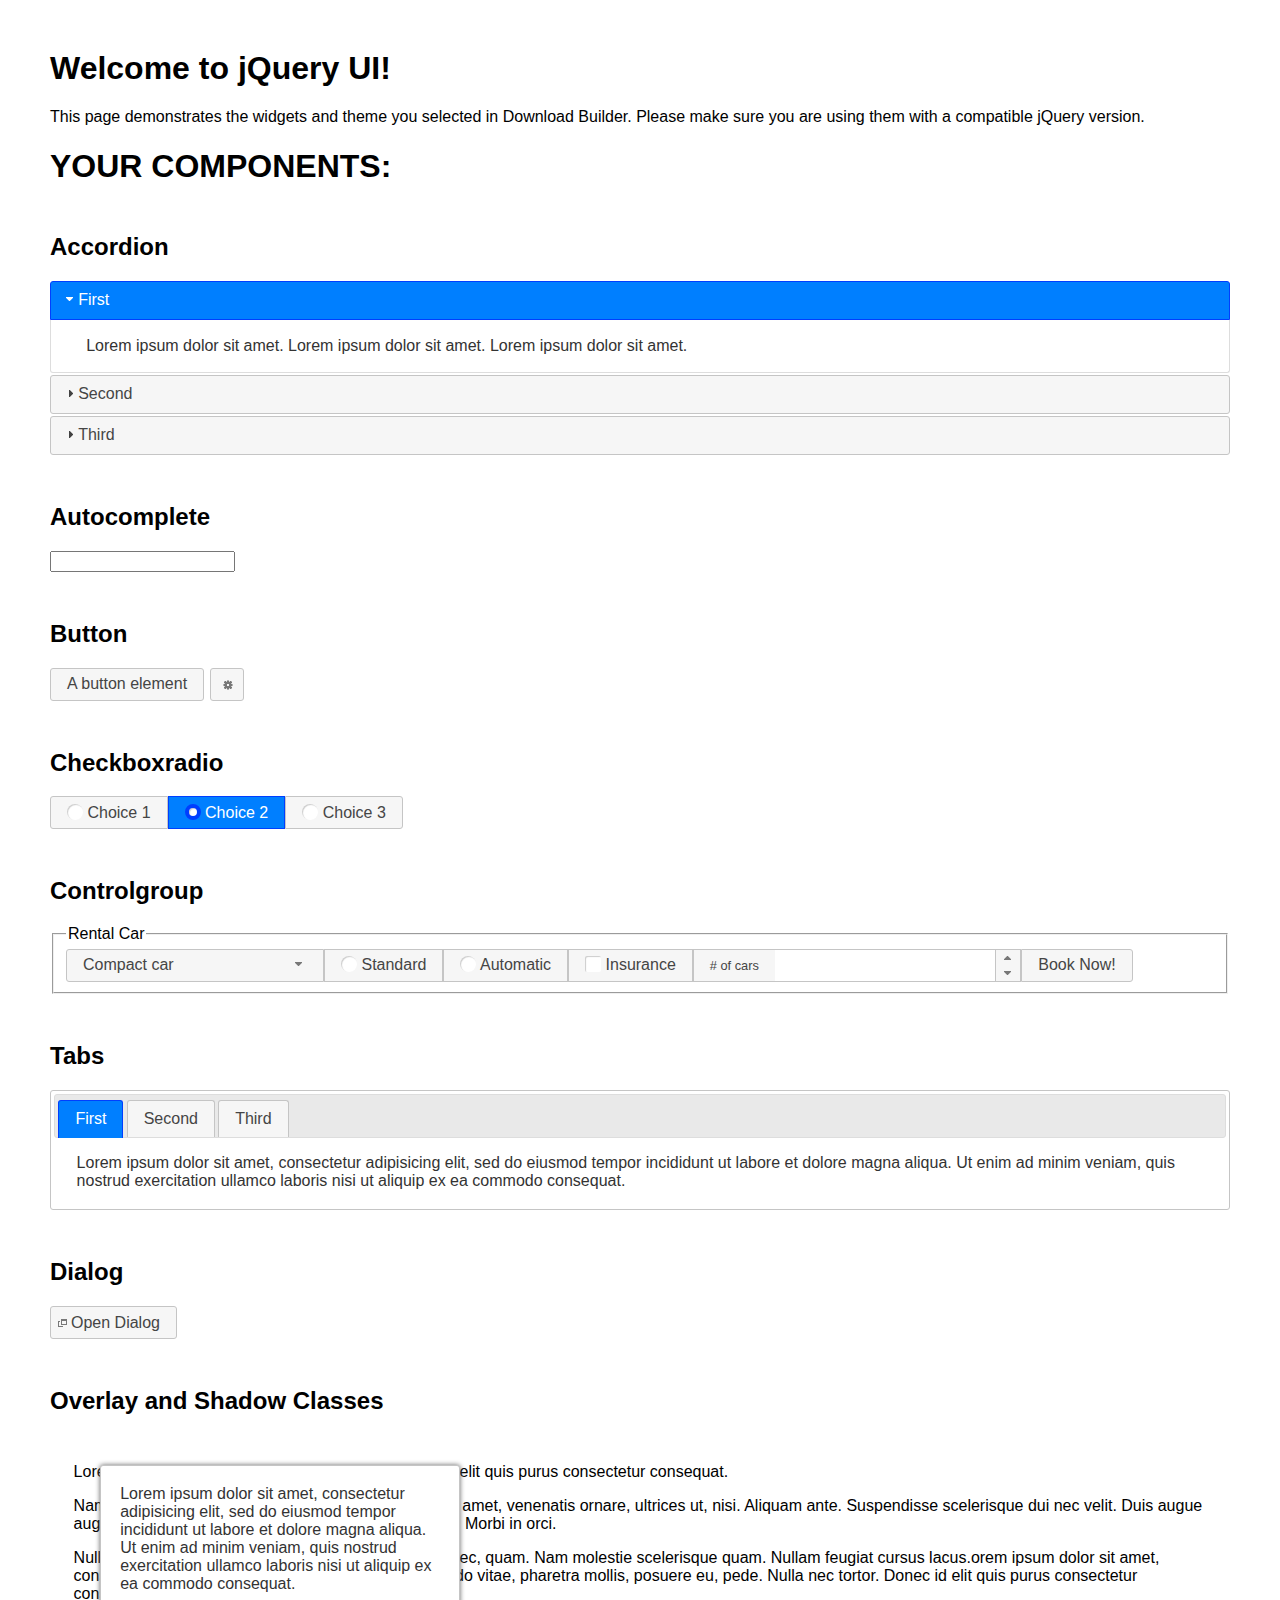
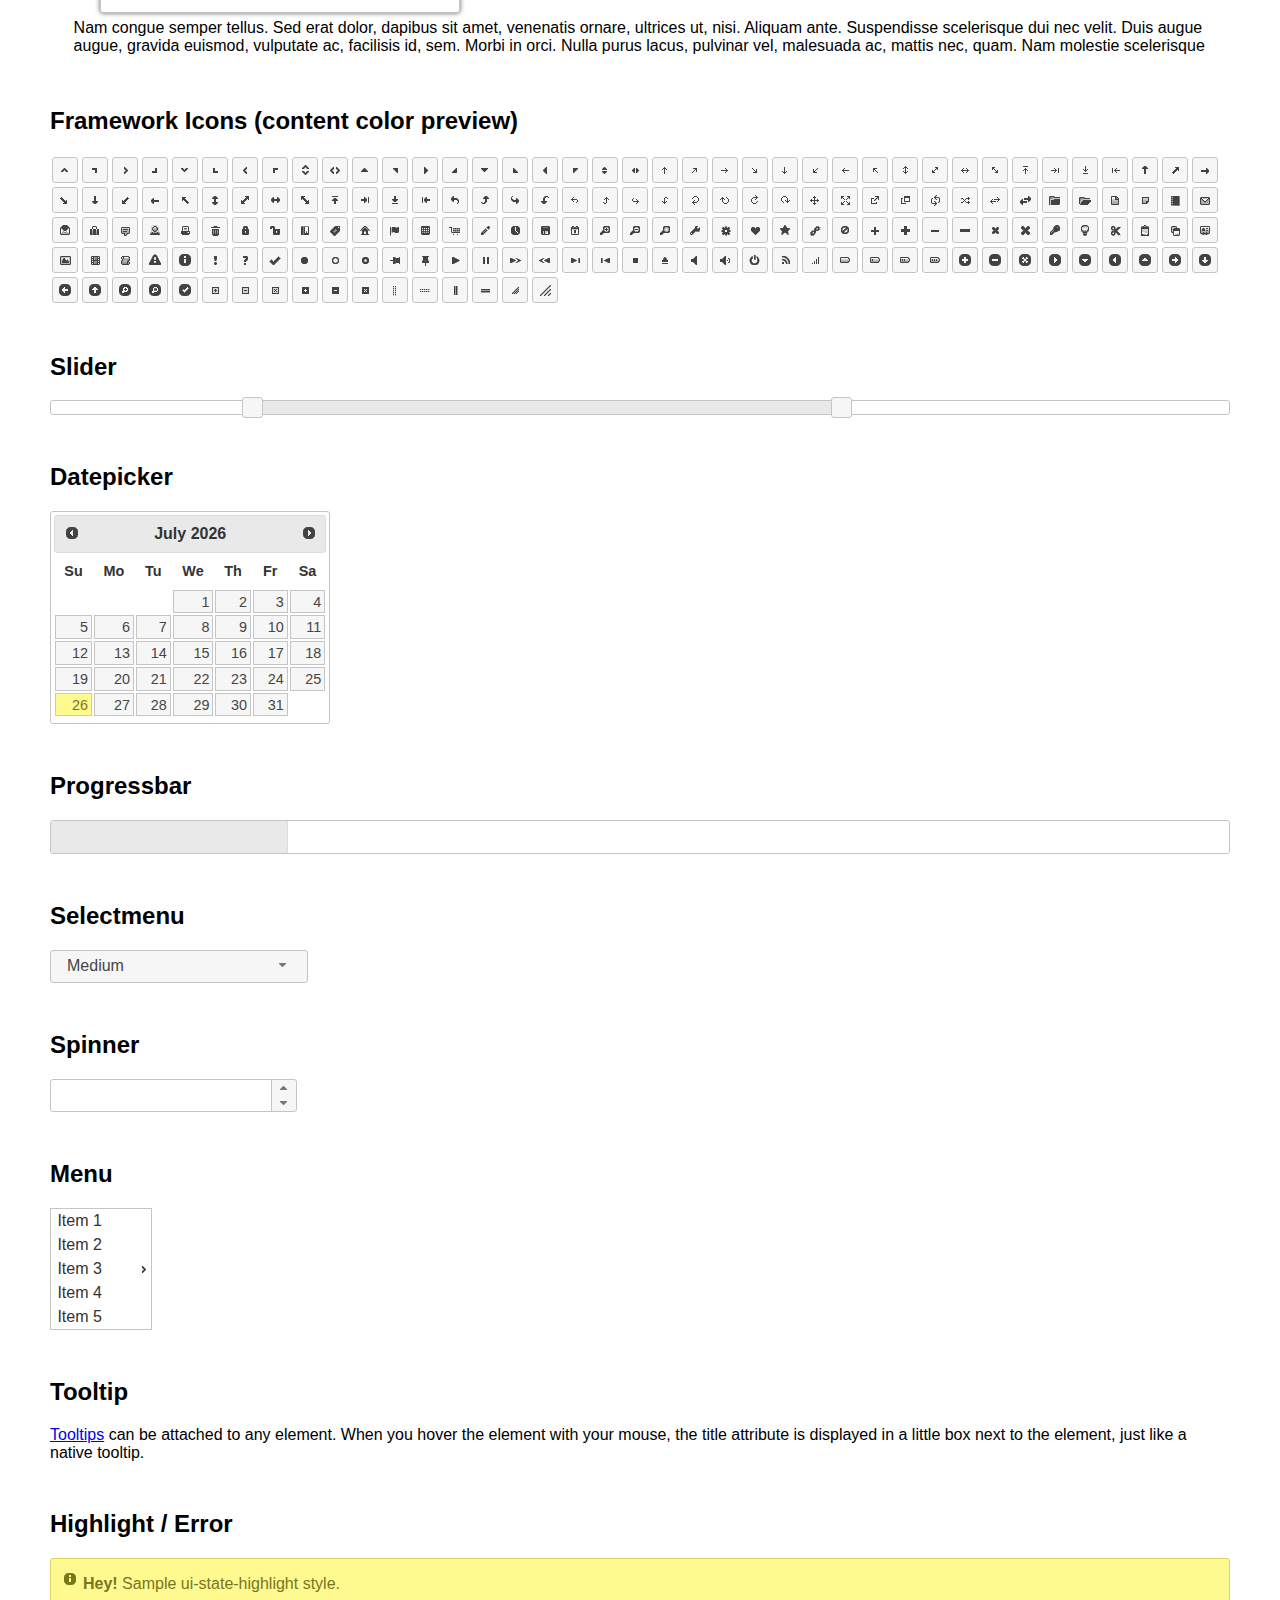
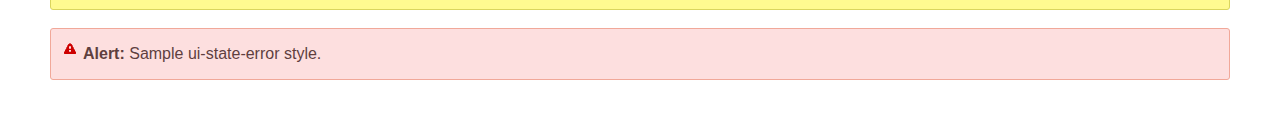
<file: pages/jquery-ui-1.13.2/index.html>
<!doctype html>
<html lang="us">
<head>
	<meta charset="utf-8">
	<title>jQuery UI Example Page</title>
	<link href="jquery-ui.css" rel="stylesheet">
	<style>
	body{
		font-family: "Trebuchet MS", sans-serif;
		margin: 50px;
	}
	.demoHeaders {
		margin-top: 2em;
	}
	#dialog-link {
		padding: .4em 1em .4em 20px;
		text-decoration: none;
		position: relative;
	}
	#dialog-link span.ui-icon {
		margin: 0 5px 0 0;
		position: absolute;
		left: .2em;
		top: 50%;
		margin-top: -8px;
	}
	#icons {
		margin: 0;
		padding: 0;
	}
	#icons li {
		margin: 2px;
		position: relative;
		padding: 4px 0;
		cursor: pointer;
		float: left;
		list-style: none;
	}
	#icons span.ui-icon {
		float: left;
		margin: 0 4px;
	}
	.fakewindowcontain .ui-widget-overlay {
		position: absolute;
	}
	select {
		width: 200px;
	}
	</style>
</head>
<body>

<h1>Welcome to jQuery UI!</h1>

<div class="ui-widget">
	<p>This page demonstrates the widgets and theme you selected in Download Builder. Please make sure you are using them with a compatible jQuery version.</p>
</div>

<h1>YOUR COMPONENTS:</h1>

<!-- Accordion -->
<h2 class="demoHeaders">Accordion</h2>
<div id="accordion">
	<h3>First</h3>
	<div>Lorem ipsum dolor sit amet. Lorem ipsum dolor sit amet. Lorem ipsum dolor sit amet.</div>
	<h3>Second</h3>
	<div>Phasellus mattis tincidunt nibh.</div>
	<h3>Third</h3>
	<div>Nam dui erat, auctor a, dignissim quis.</div>
</div>

<!-- Autocomplete -->
<h2 class="demoHeaders">Autocomplete</h2>
<div>
	<input id="autocomplete" title="type &quot;a&quot;">
</div>

<!-- Button -->
<h2 class="demoHeaders">Button</h2>
<button id="button">A button element</button>
<button id="button-icon">An icon-only button</button>

<!-- Checkboxradio -->
<h2 class="demoHeaders">Checkboxradio</h2>
<form style="margin-top: 1em;">
	<div id="radioset">
		<input type="radio" id="radio1" name="radio"><label for="radio1">Choice 1</label>
		<input type="radio" id="radio2" name="radio" checked="checked"><label for="radio2">Choice 2</label>
		<input type="radio" id="radio3" name="radio"><label for="radio3">Choice 3</label>
	</div>
</form>

<!-- Controlgroup -->
<h2 class="demoHeaders">Controlgroup</h2>
<fieldset>
	<legend>Rental Car</legend>
	<div id="controlgroup">
		<select id="car-type">
			<option>Compact car</option>
			<option>Midsize car</option>
			<option>Full size car</option>
			<option>SUV</option>
			<option>Luxury</option>
			<option>Truck</option>
			<option>Van</option>
		</select>
		<label for="transmission-standard">Standard</label>
		<input type="radio" name="transmission" id="transmission-standard">
		<label for="transmission-automatic">Automatic</label>
		<input type="radio" name="transmission" id="transmission-automatic">
		<label for="insurance">Insurance</label>
		<input type="checkbox" name="insurance" id="insurance">
		<label for="horizontal-spinner" class="ui-controlgroup-label"># of cars</label>
		<input id="horizontal-spinner" class="ui-spinner-input">
		<button>Book Now!</button>
	</div>
</fieldset>

<!-- Tabs -->
<h2 class="demoHeaders">Tabs</h2>
<div id="tabs">
	<ul>
		<li><a href="#tabs-1">First</a></li>
		<li><a href="#tabs-2">Second</a></li>
		<li><a href="#tabs-3">Third</a></li>
	</ul>
	<div id="tabs-1">Lorem ipsum dolor sit amet, consectetur adipisicing elit, sed do eiusmod tempor incididunt ut labore et dolore magna aliqua. Ut enim ad minim veniam, quis nostrud exercitation ullamco laboris nisi ut aliquip ex ea commodo consequat.</div>
	<div id="tabs-2">Phasellus mattis tincidunt nibh. Cras orci urna, blandit id, pretium vel, aliquet ornare, felis. Maecenas scelerisque sem non nisl. Fusce sed lorem in enim dictum bibendum.</div>
	<div id="tabs-3">Nam dui erat, auctor a, dignissim quis, sollicitudin eu, felis. Pellentesque nisi urna, interdum eget, sagittis et, consequat vestibulum, lacus. Mauris porttitor ullamcorper augue.</div>
</div>

<h2 class="demoHeaders">Dialog</h2>
<p>
	<button id="dialog-link" class="ui-button ui-corner-all ui-widget">
		<span class="ui-icon ui-icon-newwin"></span>Open Dialog
	</button>
</p>

<h2 class="demoHeaders">Overlay and Shadow Classes</h2>
<div style="position: relative; width: 96%; height: 200px; padding:1% 2%; overflow:hidden;" class="fakewindowcontain">
	<p>Lorem ipsum dolor sit amet,  Nulla nec tortor. Donec id elit quis purus consectetur consequat. </p><p>Nam congue semper tellus. Sed erat dolor, dapibus sit amet, venenatis ornare, ultrices ut, nisi. Aliquam ante. Suspendisse scelerisque dui nec velit. Duis augue augue, gravida euismod, vulputate ac, facilisis id, sem. Morbi in orci. </p><p>Nulla purus lacus, pulvinar vel, malesuada ac, mattis nec, quam. Nam molestie scelerisque quam. Nullam feugiat cursus lacus.orem ipsum dolor sit amet, consectetur adipiscing elit. Donec libero risus, commodo vitae, pharetra mollis, posuere eu, pede. Nulla nec tortor. Donec id elit quis purus consectetur consequat. </p><p>Nam congue semper tellus. Sed erat dolor, dapibus sit amet, venenatis ornare, ultrices ut, nisi. Aliquam ante. Suspendisse scelerisque dui nec velit. Duis augue augue, gravida euismod, vulputate ac, facilisis id, sem. Morbi in orci. Nulla purus lacus, pulvinar vel, malesuada ac, mattis nec, quam. Nam molestie scelerisque quam. </p><p>Nullam feugiat cursus lacus.orem ipsum dolor sit amet, consectetur adipiscing elit. Donec libero risus, commodo vitae, pharetra mollis, posuere eu, pede. Nulla nec tortor. Donec id elit quis purus consectetur consequat. Nam congue semper tellus. Sed erat dolor, dapibus sit amet, venenatis ornare, ultrices ut, nisi. Aliquam ante. </p><p>Suspendisse scelerisque dui nec velit. Duis augue augue, gravida euismod, vulputate ac, facilisis id, sem. Morbi in orci. Nulla purus lacus, pulvinar vel, malesuada ac, mattis nec, quam. Nam molestie scelerisque quam. Nullam feugiat cursus lacus.orem ipsum dolor sit amet, consectetur adipiscing elit. Donec libero risus, commodo vitae, pharetra mollis, posuere eu, pede. Nulla nec tortor. Donec id elit quis purus consectetur consequat. Nam congue semper tellus. Sed erat dolor, dapibus sit amet, venenatis ornare, ultrices ut, nisi. </p>

	<!-- ui-dialog -->
	<div class="ui-widget-overlay ui-front"></div>
	<div style="position: absolute; width: 320px; left: 50px; top: 30px; padding: 1.2em" class="ui-widget ui-front ui-widget-content ui-corner-all ui-widget-shadow">
		Lorem ipsum dolor sit amet, consectetur adipisicing elit, sed do eiusmod tempor incididunt ut labore et dolore magna aliqua. Ut enim ad minim veniam, quis nostrud exercitation ullamco laboris nisi ut aliquip ex ea commodo consequat.
	</div>

</div>

<!-- ui-dialog -->
<div id="dialog" title="Dialog Title">
	<p>Lorem ipsum dolor sit amet, consectetur adipisicing elit, sed do eiusmod tempor incididunt ut labore et dolore magna aliqua. Ut enim ad minim veniam, quis nostrud exercitation ullamco laboris nisi ut aliquip ex ea commodo consequat.</p>
</div>


<h2 class="demoHeaders">Framework Icons (content color preview)</h2>
<ul id="icons" class="ui-widget ui-helper-clearfix">
	<li class="ui-state-default ui-corner-all" title=".ui-icon-caret-1-n"><span class="ui-icon ui-icon-caret-1-n"></span></li>
	<li class="ui-state-default ui-corner-all" title=".ui-icon-caret-1-ne"><span class="ui-icon ui-icon-caret-1-ne"></span></li>
	<li class="ui-state-default ui-corner-all" title=".ui-icon-caret-1-e"><span class="ui-icon ui-icon-caret-1-e"></span></li>
	<li class="ui-state-default ui-corner-all" title=".ui-icon-caret-1-se"><span class="ui-icon ui-icon-caret-1-se"></span></li>
	<li class="ui-state-default ui-corner-all" title=".ui-icon-caret-1-s"><span class="ui-icon ui-icon-caret-1-s"></span></li>
	<li class="ui-state-default ui-corner-all" title=".ui-icon-caret-1-sw"><span class="ui-icon ui-icon-caret-1-sw"></span></li>
	<li class="ui-state-default ui-corner-all" title=".ui-icon-caret-1-w"><span class="ui-icon ui-icon-caret-1-w"></span></li>
	<li class="ui-state-default ui-corner-all" title=".ui-icon-caret-1-nw"><span class="ui-icon ui-icon-caret-1-nw"></span></li>
	<li class="ui-state-default ui-corner-all" title=".ui-icon-caret-2-n-s"><span class="ui-icon ui-icon-caret-2-n-s"></span></li>
	<li class="ui-state-default ui-corner-all" title=".ui-icon-caret-2-e-w"><span class="ui-icon ui-icon-caret-2-e-w"></span></li>
	<li class="ui-state-default ui-corner-all" title=".ui-icon-triangle-1-n"><span class="ui-icon ui-icon-triangle-1-n"></span></li>
	<li class="ui-state-default ui-corner-all" title=".ui-icon-triangle-1-ne"><span class="ui-icon ui-icon-triangle-1-ne"></span></li>
	<li class="ui-state-default ui-corner-all" title=".ui-icon-triangle-1-e"><span class="ui-icon ui-icon-triangle-1-e"></span></li>
	<li class="ui-state-default ui-corner-all" title=".ui-icon-triangle-1-se"><span class="ui-icon ui-icon-triangle-1-se"></span></li>
	<li class="ui-state-default ui-corner-all" title=".ui-icon-triangle-1-s"><span class="ui-icon ui-icon-triangle-1-s"></span></li>
	<li class="ui-state-default ui-corner-all" title=".ui-icon-triangle-1-sw"><span class="ui-icon ui-icon-triangle-1-sw"></span></li>
	<li class="ui-state-default ui-corner-all" title=".ui-icon-triangle-1-w"><span class="ui-icon ui-icon-triangle-1-w"></span></li>
	<li class="ui-state-default ui-corner-all" title=".ui-icon-triangle-1-nw"><span class="ui-icon ui-icon-triangle-1-nw"></span></li>
	<li class="ui-state-default ui-corner-all" title=".ui-icon-triangle-2-n-s"><span class="ui-icon ui-icon-triangle-2-n-s"></span></li>
	<li class="ui-state-default ui-corner-all" title=".ui-icon-triangle-2-e-w"><span class="ui-icon ui-icon-triangle-2-e-w"></span></li>
	<li class="ui-state-default ui-corner-all" title=".ui-icon-arrow-1-n"><span class="ui-icon ui-icon-arrow-1-n"></span></li>
	<li class="ui-state-default ui-corner-all" title=".ui-icon-arrow-1-ne"><span class="ui-icon ui-icon-arrow-1-ne"></span></li>
	<li class="ui-state-default ui-corner-all" title=".ui-icon-arrow-1-e"><span class="ui-icon ui-icon-arrow-1-e"></span></li>
	<li class="ui-state-default ui-corner-all" title=".ui-icon-arrow-1-se"><span class="ui-icon ui-icon-arrow-1-se"></span></li>
	<li class="ui-state-default ui-corner-all" title=".ui-icon-arrow-1-s"><span class="ui-icon ui-icon-arrow-1-s"></span></li>
	<li class="ui-state-default ui-corner-all" title=".ui-icon-arrow-1-sw"><span class="ui-icon ui-icon-arrow-1-sw"></span></li>
	<li class="ui-state-default ui-corner-all" title=".ui-icon-arrow-1-w"><span class="ui-icon ui-icon-arrow-1-w"></span></li>
	<li class="ui-state-default ui-corner-all" title=".ui-icon-arrow-1-nw"><span class="ui-icon ui-icon-arrow-1-nw"></span></li>
	<li class="ui-state-default ui-corner-all" title=".ui-icon-arrow-2-n-s"><span class="ui-icon ui-icon-arrow-2-n-s"></span></li>
	<li class="ui-state-default ui-corner-all" title=".ui-icon-arrow-2-ne-sw"><span class="ui-icon ui-icon-arrow-2-ne-sw"></span></li>
	<li class="ui-state-default ui-corner-all" title=".ui-icon-arrow-2-e-w"><span class="ui-icon ui-icon-arrow-2-e-w"></span></li>
	<li class="ui-state-default ui-corner-all" title=".ui-icon-arrow-2-se-nw"><span class="ui-icon ui-icon-arrow-2-se-nw"></span></li>
	<li class="ui-state-default ui-corner-all" title=".ui-icon-arrowstop-1-n"><span class="ui-icon ui-icon-arrowstop-1-n"></span></li>
	<li class="ui-state-default ui-corner-all" title=".ui-icon-arrowstop-1-e"><span class="ui-icon ui-icon-arrowstop-1-e"></span></li>
	<li class="ui-state-default ui-corner-all" title=".ui-icon-arrowstop-1-s"><span class="ui-icon ui-icon-arrowstop-1-s"></span></li>
	<li class="ui-state-default ui-corner-all" title=".ui-icon-arrowstop-1-w"><span class="ui-icon ui-icon-arrowstop-1-w"></span></li>
	<li class="ui-state-default ui-corner-all" title=".ui-icon-arrowthick-1-n"><span class="ui-icon ui-icon-arrowthick-1-n"></span></li>
	<li class="ui-state-default ui-corner-all" title=".ui-icon-arrowthick-1-ne"><span class="ui-icon ui-icon-arrowthick-1-ne"></span></li>
	<li class="ui-state-default ui-corner-all" title=".ui-icon-arrowthick-1-e"><span class="ui-icon ui-icon-arrowthick-1-e"></span></li>
	<li class="ui-state-default ui-corner-all" title=".ui-icon-arrowthick-1-se"><span class="ui-icon ui-icon-arrowthick-1-se"></span></li>
	<li class="ui-state-default ui-corner-all" title=".ui-icon-arrowthick-1-s"><span class="ui-icon ui-icon-arrowthick-1-s"></span></li>
	<li class="ui-state-default ui-corner-all" title=".ui-icon-arrowthick-1-sw"><span class="ui-icon ui-icon-arrowthick-1-sw"></span></li>
	<li class="ui-state-default ui-corner-all" title=".ui-icon-arrowthick-1-w"><span class="ui-icon ui-icon-arrowthick-1-w"></span></li>
	<li class="ui-state-default ui-corner-all" title=".ui-icon-arrowthick-1-nw"><span class="ui-icon ui-icon-arrowthick-1-nw"></span></li>
	<li class="ui-state-default ui-corner-all" title=".ui-icon-arrowthick-2-n-s"><span class="ui-icon ui-icon-arrowthick-2-n-s"></span></li>
	<li class="ui-state-default ui-corner-all" title=".ui-icon-arrowthick-2-ne-sw"><span class="ui-icon ui-icon-arrowthick-2-ne-sw"></span></li>
	<li class="ui-state-default ui-corner-all" title=".ui-icon-arrowthick-2-e-w"><span class="ui-icon ui-icon-arrowthick-2-e-w"></span></li>
	<li class="ui-state-default ui-corner-all" title=".ui-icon-arrowthick-2-se-nw"><span class="ui-icon ui-icon-arrowthick-2-se-nw"></span></li>
	<li class="ui-state-default ui-corner-all" title=".ui-icon-arrowthickstop-1-n"><span class="ui-icon ui-icon-arrowthickstop-1-n"></span></li>
	<li class="ui-state-default ui-corner-all" title=".ui-icon-arrowthickstop-1-e"><span class="ui-icon ui-icon-arrowthickstop-1-e"></span></li>
	<li class="ui-state-default ui-corner-all" title=".ui-icon-arrowthickstop-1-s"><span class="ui-icon ui-icon-arrowthickstop-1-s"></span></li>
	<li class="ui-state-default ui-corner-all" title=".ui-icon-arrowthickstop-1-w"><span class="ui-icon ui-icon-arrowthickstop-1-w"></span></li>
	<li class="ui-state-default ui-corner-all" title=".ui-icon-arrowreturnthick-1-w"><span class="ui-icon ui-icon-arrowreturnthick-1-w"></span></li>
	<li class="ui-state-default ui-corner-all" title=".ui-icon-arrowreturnthick-1-n"><span class="ui-icon ui-icon-arrowreturnthick-1-n"></span></li>
	<li class="ui-state-default ui-corner-all" title=".ui-icon-arrowreturnthick-1-e"><span class="ui-icon ui-icon-arrowreturnthick-1-e"></span></li>
	<li class="ui-state-default ui-corner-all" title=".ui-icon-arrowreturnthick-1-s"><span class="ui-icon ui-icon-arrowreturnthick-1-s"></span></li>
	<li class="ui-state-default ui-corner-all" title=".ui-icon-arrowreturn-1-w"><span class="ui-icon ui-icon-arrowreturn-1-w"></span></li>
	<li class="ui-state-default ui-corner-all" title=".ui-icon-arrowreturn-1-n"><span class="ui-icon ui-icon-arrowreturn-1-n"></span></li>
	<li class="ui-state-default ui-corner-all" title=".ui-icon-arrowreturn-1-e"><span class="ui-icon ui-icon-arrowreturn-1-e"></span></li>
	<li class="ui-state-default ui-corner-all" title=".ui-icon-arrowreturn-1-s"><span class="ui-icon ui-icon-arrowreturn-1-s"></span></li>
	<li class="ui-state-default ui-corner-all" title=".ui-icon-arrowrefresh-1-w"><span class="ui-icon ui-icon-arrowrefresh-1-w"></span></li>
	<li class="ui-state-default ui-corner-all" title=".ui-icon-arrowrefresh-1-n"><span class="ui-icon ui-icon-arrowrefresh-1-n"></span></li>
	<li class="ui-state-default ui-corner-all" title=".ui-icon-arrowrefresh-1-e"><span class="ui-icon ui-icon-arrowrefresh-1-e"></span></li>
	<li class="ui-state-default ui-corner-all" title=".ui-icon-arrowrefresh-1-s"><span class="ui-icon ui-icon-arrowrefresh-1-s"></span></li>
	<li class="ui-state-default ui-corner-all" title=".ui-icon-arrow-4"><span class="ui-icon ui-icon-arrow-4"></span></li>
	<li class="ui-state-default ui-corner-all" title=".ui-icon-arrow-4-diag"><span class="ui-icon ui-icon-arrow-4-diag"></span></li>
	<li class="ui-state-default ui-corner-all" title=".ui-icon-extlink"><span class="ui-icon ui-icon-extlink"></span></li>
	<li class="ui-state-default ui-corner-all" title=".ui-icon-newwin"><span class="ui-icon ui-icon-newwin"></span></li>
	<li class="ui-state-default ui-corner-all" title=".ui-icon-refresh"><span class="ui-icon ui-icon-refresh"></span></li>
	<li class="ui-state-default ui-corner-all" title=".ui-icon-shuffle"><span class="ui-icon ui-icon-shuffle"></span></li>
	<li class="ui-state-default ui-corner-all" title=".ui-icon-transfer-e-w"><span class="ui-icon ui-icon-transfer-e-w"></span></li>
	<li class="ui-state-default ui-corner-all" title=".ui-icon-transferthick-e-w"><span class="ui-icon ui-icon-transferthick-e-w"></span></li>
	<li class="ui-state-default ui-corner-all" title=".ui-icon-folder-collapsed"><span class="ui-icon ui-icon-folder-collapsed"></span></li>
	<li class="ui-state-default ui-corner-all" title=".ui-icon-folder-open"><span class="ui-icon ui-icon-folder-open"></span></li>
	<li class="ui-state-default ui-corner-all" title=".ui-icon-document"><span class="ui-icon ui-icon-document"></span></li>
	<li class="ui-state-default ui-corner-all" title=".ui-icon-document-b"><span class="ui-icon ui-icon-document-b"></span></li>
	<li class="ui-state-default ui-corner-all" title=".ui-icon-note"><span class="ui-icon ui-icon-note"></span></li>
	<li class="ui-state-default ui-corner-all" title=".ui-icon-mail-closed"><span class="ui-icon ui-icon-mail-closed"></span></li>
	<li class="ui-state-default ui-corner-all" title=".ui-icon-mail-open"><span class="ui-icon ui-icon-mail-open"></span></li>
	<li class="ui-state-default ui-corner-all" title=".ui-icon-suitcase"><span class="ui-icon ui-icon-suitcase"></span></li>
	<li class="ui-state-default ui-corner-all" title=".ui-icon-comment"><span class="ui-icon ui-icon-comment"></span></li>
	<li class="ui-state-default ui-corner-all" title=".ui-icon-person"><span class="ui-icon ui-icon-person"></span></li>
	<li class="ui-state-default ui-corner-all" title=".ui-icon-print"><span class="ui-icon ui-icon-print"></span></li>
	<li class="ui-state-default ui-corner-all" title=".ui-icon-trash"><span class="ui-icon ui-icon-trash"></span></li>
	<li class="ui-state-default ui-corner-all" title=".ui-icon-locked"><span class="ui-icon ui-icon-locked"></span></li>
	<li class="ui-state-default ui-corner-all" title=".ui-icon-unlocked"><span class="ui-icon ui-icon-unlocked"></span></li>
	<li class="ui-state-default ui-corner-all" title=".ui-icon-bookmark"><span class="ui-icon ui-icon-bookmark"></span></li>
	<li class="ui-state-default ui-corner-all" title=".ui-icon-tag"><span class="ui-icon ui-icon-tag"></span></li>
	<li class="ui-state-default ui-corner-all" title=".ui-icon-home"><span class="ui-icon ui-icon-home"></span></li>
	<li class="ui-state-default ui-corner-all" title=".ui-icon-flag"><span class="ui-icon ui-icon-flag"></span></li>
	<li class="ui-state-default ui-corner-all" title=".ui-icon-calculator"><span class="ui-icon ui-icon-calculator"></span></li>
	<li class="ui-state-default ui-corner-all" title=".ui-icon-cart"><span class="ui-icon ui-icon-cart"></span></li>
	<li class="ui-state-default ui-corner-all" title=".ui-icon-pencil"><span class="ui-icon ui-icon-pencil"></span></li>
	<li class="ui-state-default ui-corner-all" title=".ui-icon-clock"><span class="ui-icon ui-icon-clock"></span></li>
	<li class="ui-state-default ui-corner-all" title=".ui-icon-disk"><span class="ui-icon ui-icon-disk"></span></li>
	<li class="ui-state-default ui-corner-all" title=".ui-icon-calendar"><span class="ui-icon ui-icon-calendar"></span></li>
	<li class="ui-state-default ui-corner-all" title=".ui-icon-zoomin"><span class="ui-icon ui-icon-zoomin"></span></li>
	<li class="ui-state-default ui-corner-all" title=".ui-icon-zoomout"><span class="ui-icon ui-icon-zoomout"></span></li>
	<li class="ui-state-default ui-corner-all" title=".ui-icon-search"><span class="ui-icon ui-icon-search"></span></li>
	<li class="ui-state-default ui-corner-all" title=".ui-icon-wrench"><span class="ui-icon ui-icon-wrench"></span></li>
	<li class="ui-state-default ui-corner-all" title=".ui-icon-gear"><span class="ui-icon ui-icon-gear"></span></li>
	<li class="ui-state-default ui-corner-all" title=".ui-icon-heart"><span class="ui-icon ui-icon-heart"></span></li>
	<li class="ui-state-default ui-corner-all" title=".ui-icon-star"><span class="ui-icon ui-icon-star"></span></li>
	<li class="ui-state-default ui-corner-all" title=".ui-icon-link"><span class="ui-icon ui-icon-link"></span></li>
	<li class="ui-state-default ui-corner-all" title=".ui-icon-cancel"><span class="ui-icon ui-icon-cancel"></span></li>
	<li class="ui-state-default ui-corner-all" title=".ui-icon-plus"><span class="ui-icon ui-icon-plus"></span></li>
	<li class="ui-state-default ui-corner-all" title=".ui-icon-plusthick"><span class="ui-icon ui-icon-plusthick"></span></li>
	<li class="ui-state-default ui-corner-all" title=".ui-icon-minus"><span class="ui-icon ui-icon-minus"></span></li>
	<li class="ui-state-default ui-corner-all" title=".ui-icon-minusthick"><span class="ui-icon ui-icon-minusthick"></span></li>
	<li class="ui-state-default ui-corner-all" title=".ui-icon-close"><span class="ui-icon ui-icon-close"></span></li>
	<li class="ui-state-default ui-corner-all" title=".ui-icon-closethick"><span class="ui-icon ui-icon-closethick"></span></li>
	<li class="ui-state-default ui-corner-all" title=".ui-icon-key"><span class="ui-icon ui-icon-key"></span></li>
	<li class="ui-state-default ui-corner-all" title=".ui-icon-lightbulb"><span class="ui-icon ui-icon-lightbulb"></span></li>
	<li class="ui-state-default ui-corner-all" title=".ui-icon-scissors"><span class="ui-icon ui-icon-scissors"></span></li>
	<li class="ui-state-default ui-corner-all" title=".ui-icon-clipboard"><span class="ui-icon ui-icon-clipboard"></span></li>
	<li class="ui-state-default ui-corner-all" title=".ui-icon-copy"><span class="ui-icon ui-icon-copy"></span></li>
	<li class="ui-state-default ui-corner-all" title=".ui-icon-contact"><span class="ui-icon ui-icon-contact"></span></li>
	<li class="ui-state-default ui-corner-all" title=".ui-icon-image"><span class="ui-icon ui-icon-image"></span></li>
	<li class="ui-state-default ui-corner-all" title=".ui-icon-video"><span class="ui-icon ui-icon-video"></span></li>
	<li class="ui-state-default ui-corner-all" title=".ui-icon-script"><span class="ui-icon ui-icon-script"></span></li>
	<li class="ui-state-default ui-corner-all" title=".ui-icon-alert"><span class="ui-icon ui-icon-alert"></span></li>
	<li class="ui-state-default ui-corner-all" title=".ui-icon-info"><span class="ui-icon ui-icon-info"></span></li>
	<li class="ui-state-default ui-corner-all" title=".ui-icon-notice"><span class="ui-icon ui-icon-notice"></span></li>
	<li class="ui-state-default ui-corner-all" title=".ui-icon-help"><span class="ui-icon ui-icon-help"></span></li>
	<li class="ui-state-default ui-corner-all" title=".ui-icon-check"><span class="ui-icon ui-icon-check"></span></li>
	<li class="ui-state-default ui-corner-all" title=".ui-icon-bullet"><span class="ui-icon ui-icon-bullet"></span></li>
	<li class="ui-state-default ui-corner-all" title=".ui-icon-radio-off"><span class="ui-icon ui-icon-radio-off"></span></li>
	<li class="ui-state-default ui-corner-all" title=".ui-icon-radio-on"><span class="ui-icon ui-icon-radio-on"></span></li>
	<li class="ui-state-default ui-corner-all" title=".ui-icon-pin-w"><span class="ui-icon ui-icon-pin-w"></span></li>
	<li class="ui-state-default ui-corner-all" title=".ui-icon-pin-s"><span class="ui-icon ui-icon-pin-s"></span></li>
	<li class="ui-state-default ui-corner-all" title=".ui-icon-play"><span class="ui-icon ui-icon-play"></span></li>
	<li class="ui-state-default ui-corner-all" title=".ui-icon-pause"><span class="ui-icon ui-icon-pause"></span></li>
	<li class="ui-state-default ui-corner-all" title=".ui-icon-seek-next"><span class="ui-icon ui-icon-seek-next"></span></li>
	<li class="ui-state-default ui-corner-all" title=".ui-icon-seek-prev"><span class="ui-icon ui-icon-seek-prev"></span></li>
	<li class="ui-state-default ui-corner-all" title=".ui-icon-seek-end"><span class="ui-icon ui-icon-seek-end"></span></li>
	<li class="ui-state-default ui-corner-all" title=".ui-icon-seek-first"><span class="ui-icon ui-icon-seek-first"></span></li>
	<li class="ui-state-default ui-corner-all" title=".ui-icon-stop"><span class="ui-icon ui-icon-stop"></span></li>
	<li class="ui-state-default ui-corner-all" title=".ui-icon-eject"><span class="ui-icon ui-icon-eject"></span></li>
	<li class="ui-state-default ui-corner-all" title=".ui-icon-volume-off"><span class="ui-icon ui-icon-volume-off"></span></li>
	<li class="ui-state-default ui-corner-all" title=".ui-icon-volume-on"><span class="ui-icon ui-icon-volume-on"></span></li>
	<li class="ui-state-default ui-corner-all" title=".ui-icon-power"><span class="ui-icon ui-icon-power"></span></li>
	<li class="ui-state-default ui-corner-all" title=".ui-icon-signal-diag"><span class="ui-icon ui-icon-signal-diag"></span></li>
	<li class="ui-state-default ui-corner-all" title=".ui-icon-signal"><span class="ui-icon ui-icon-signal"></span></li>
	<li class="ui-state-default ui-corner-all" title=".ui-icon-battery-0"><span class="ui-icon ui-icon-battery-0"></span></li>
	<li class="ui-state-default ui-corner-all" title=".ui-icon-battery-1"><span class="ui-icon ui-icon-battery-1"></span></li>
	<li class="ui-state-default ui-corner-all" title=".ui-icon-battery-2"><span class="ui-icon ui-icon-battery-2"></span></li>
	<li class="ui-state-default ui-corner-all" title=".ui-icon-battery-3"><span class="ui-icon ui-icon-battery-3"></span></li>
	<li class="ui-state-default ui-corner-all" title=".ui-icon-circle-plus"><span class="ui-icon ui-icon-circle-plus"></span></li>
	<li class="ui-state-default ui-corner-all" title=".ui-icon-circle-minus"><span class="ui-icon ui-icon-circle-minus"></span></li>
	<li class="ui-state-default ui-corner-all" title=".ui-icon-circle-close"><span class="ui-icon ui-icon-circle-close"></span></li>
	<li class="ui-state-default ui-corner-all" title=".ui-icon-circle-triangle-e"><span class="ui-icon ui-icon-circle-triangle-e"></span></li>
	<li class="ui-state-default ui-corner-all" title=".ui-icon-circle-triangle-s"><span class="ui-icon ui-icon-circle-triangle-s"></span></li>
	<li class="ui-state-default ui-corner-all" title=".ui-icon-circle-triangle-w"><span class="ui-icon ui-icon-circle-triangle-w"></span></li>
	<li class="ui-state-default ui-corner-all" title=".ui-icon-circle-triangle-n"><span class="ui-icon ui-icon-circle-triangle-n"></span></li>
	<li class="ui-state-default ui-corner-all" title=".ui-icon-circle-arrow-e"><span class="ui-icon ui-icon-circle-arrow-e"></span></li>
	<li class="ui-state-default ui-corner-all" title=".ui-icon-circle-arrow-s"><span class="ui-icon ui-icon-circle-arrow-s"></span></li>
	<li class="ui-state-default ui-corner-all" title=".ui-icon-circle-arrow-w"><span class="ui-icon ui-icon-circle-arrow-w"></span></li>
	<li class="ui-state-default ui-corner-all" title=".ui-icon-circle-arrow-n"><span class="ui-icon ui-icon-circle-arrow-n"></span></li>
	<li class="ui-state-default ui-corner-all" title=".ui-icon-circle-zoomin"><span class="ui-icon ui-icon-circle-zoomin"></span></li>
	<li class="ui-state-default ui-corner-all" title=".ui-icon-circle-zoomout"><span class="ui-icon ui-icon-circle-zoomout"></span></li>
	<li class="ui-state-default ui-corner-all" title=".ui-icon-circle-check"><span class="ui-icon ui-icon-circle-check"></span></li>
	<li class="ui-state-default ui-corner-all" title=".ui-icon-circlesmall-plus"><span class="ui-icon ui-icon-circlesmall-plus"></span></li>
	<li class="ui-state-default ui-corner-all" title=".ui-icon-circlesmall-minus"><span class="ui-icon ui-icon-circlesmall-minus"></span></li>
	<li class="ui-state-default ui-corner-all" title=".ui-icon-circlesmall-close"><span class="ui-icon ui-icon-circlesmall-close"></span></li>
	<li class="ui-state-default ui-corner-all" title=".ui-icon-squaresmall-plus"><span class="ui-icon ui-icon-squaresmall-plus"></span></li>
	<li class="ui-state-default ui-corner-all" title=".ui-icon-squaresmall-minus"><span class="ui-icon ui-icon-squaresmall-minus"></span></li>
	<li class="ui-state-default ui-corner-all" title=".ui-icon-squaresmall-close"><span class="ui-icon ui-icon-squaresmall-close"></span></li>
	<li class="ui-state-default ui-corner-all" title=".ui-icon-grip-dotted-vertical"><span class="ui-icon ui-icon-grip-dotted-vertical"></span></li>
	<li class="ui-state-default ui-corner-all" title=".ui-icon-grip-dotted-horizontal"><span class="ui-icon ui-icon-grip-dotted-horizontal"></span></li>
	<li class="ui-state-default ui-corner-all" title=".ui-icon-grip-solid-vertical"><span class="ui-icon ui-icon-grip-solid-vertical"></span></li>
	<li class="ui-state-default ui-corner-all" title=".ui-icon-grip-solid-horizontal"><span class="ui-icon ui-icon-grip-solid-horizontal"></span></li>
	<li class="ui-state-default ui-corner-all" title=".ui-icon-gripsmall-diagonal-se"><span class="ui-icon ui-icon-gripsmall-diagonal-se"></span></li>
	<li class="ui-state-default ui-corner-all" title=".ui-icon-grip-diagonal-se"><span class="ui-icon ui-icon-grip-diagonal-se"></span></li>
</ul>

<!-- Slider -->
<h2 class="demoHeaders">Slider</h2>
<div id="slider"></div>

<!-- Datepicker -->
<h2 class="demoHeaders">Datepicker</h2>
<div id="datepicker"></div>

<!-- Progressbar -->
<h2 class="demoHeaders">Progressbar</h2>
<div id="progressbar"></div>

<!-- Progressbar -->
<h2 class="demoHeaders">Selectmenu</h2>
<select id="selectmenu">
	<option>Slower</option>
	<option>Slow</option>
	<option selected="selected">Medium</option>
	<option>Fast</option>
	<option>Faster</option>
</select>

<!-- Spinner -->
<h2 class="demoHeaders">Spinner</h2>
<input id="spinner">

<!-- Menu -->
<h2 class="demoHeaders">Menu</h2>
<ul style="width:100px;" id="menu">
	<li><div>Item 1</div></li>
	<li><div>Item 2</div></li>
	<li><div>Item 3</div>
		<ul>
			<li><div>Item 3-1</div></li>
			<li><div>Item 3-2</div></li>
			<li><div>Item 3-3</div></li>
			<li><div>Item 3-4</div></li>
			<li><div>Item 3-5</div></li>
		</ul>
	</li>
	<li><div>Item 4</div></li>
	<li><div>Item 5</div></li>
</ul>

<!-- Tooltip -->
<h2 class="demoHeaders">Tooltip</h2>
<p id="tooltip">
	<a href="#" title="That&apos;s what this widget is">Tooltips</a> can be attached to any element. When you hover
the element with your mouse, the title attribute is displayed in a little box next to the element, just like a native tooltip.
</p>

<!-- Highlight / Error -->
<h2 class="demoHeaders">Highlight / Error</h2>
<div class="ui-widget">
	<div class="ui-state-highlight ui-corner-all" style="margin-top: 20px; padding: 0 .7em;">
		<p><span class="ui-icon ui-icon-info" style="float: left; margin-right: .3em;"></span>
		<strong>Hey!</strong> Sample ui-state-highlight style.</p>
	</div>
</div>
<br>
<div class="ui-widget">
	<div class="ui-state-error ui-corner-all" style="padding: 0 .7em;">
		<p><span class="ui-icon ui-icon-alert" style="float: left; margin-right: .3em;"></span>
		<strong>Alert:</strong> Sample ui-state-error style.</p>
	</div>
</div>

<script src="external/jquery/jquery.js"></script>
<script src="jquery-ui.js"></script>
<script>
$( "#accordion" ).accordion();

var availableTags = [
	"ActionScript",
	"AppleScript",
	"Asp",
	"BASIC",
	"C",
	"C++",
	"Clojure",
	"COBOL",
	"ColdFusion",
	"Erlang",
	"Fortran",
	"Groovy",
	"Haskell",
	"Java",
	"JavaScript",
	"Lisp",
	"Perl",
	"PHP",
	"Python",
	"Ruby",
	"Scala",
	"Scheme"
];
$( "#autocomplete" ).autocomplete({
	source: availableTags
});

$( "#button" ).button();
$( "#button-icon" ).button({
	icon: "ui-icon-gear",
	showLabel: false
});

$( "#radioset" ).buttonset();

$( "#controlgroup" ).controlgroup();

$( "#tabs" ).tabs();

$( "#dialog" ).dialog({
	autoOpen: false,
	width: 400,
	buttons: [
		{
			text: "Ok",
			click: function() {
				$( this ).dialog( "close" );
			}
		},
		{
			text: "Cancel",
			click: function() {
				$( this ).dialog( "close" );
			}
		}
	]
});

// Link to open the dialog
$( "#dialog-link" ).click(function( event ) {
	$( "#dialog" ).dialog( "open" );
	event.preventDefault();
});

$( "#datepicker" ).datepicker({
	inline: true
});

$( "#slider" ).slider({
	range: true,
	values: [ 17, 67 ]
});

$( "#progressbar" ).progressbar({
	value: 20
});

$( "#spinner" ).spinner();

$( "#menu" ).menu();

$( "#tooltip" ).tooltip();

$( "#selectmenu" ).selectmenu();

// Hover states on the static widgets
$( "#dialog-link, #icons li" ).hover(
	function() {
		$( this ).addClass( "ui-state-hover" );
	},
	function() {
		$( this ).removeClass( "ui-state-hover" );
	}
);
</script>
</body>
</html>
</file>
